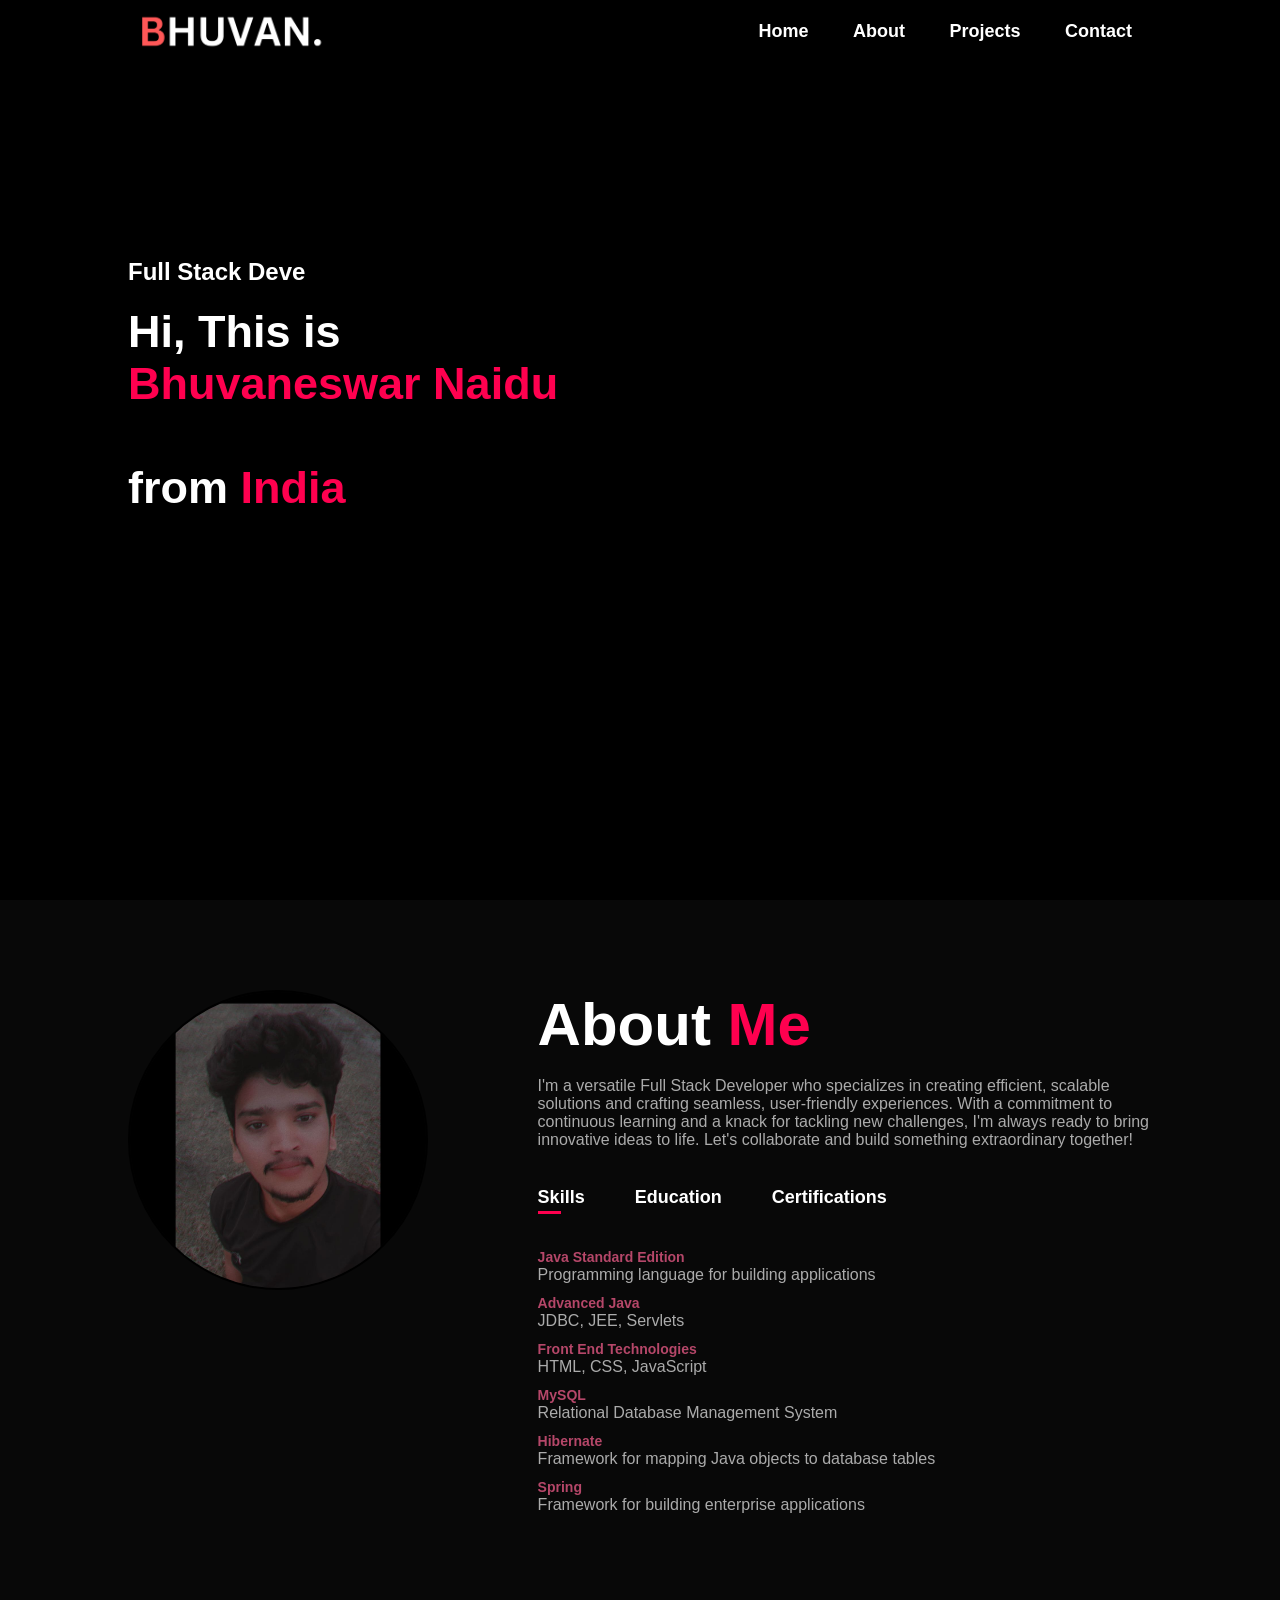
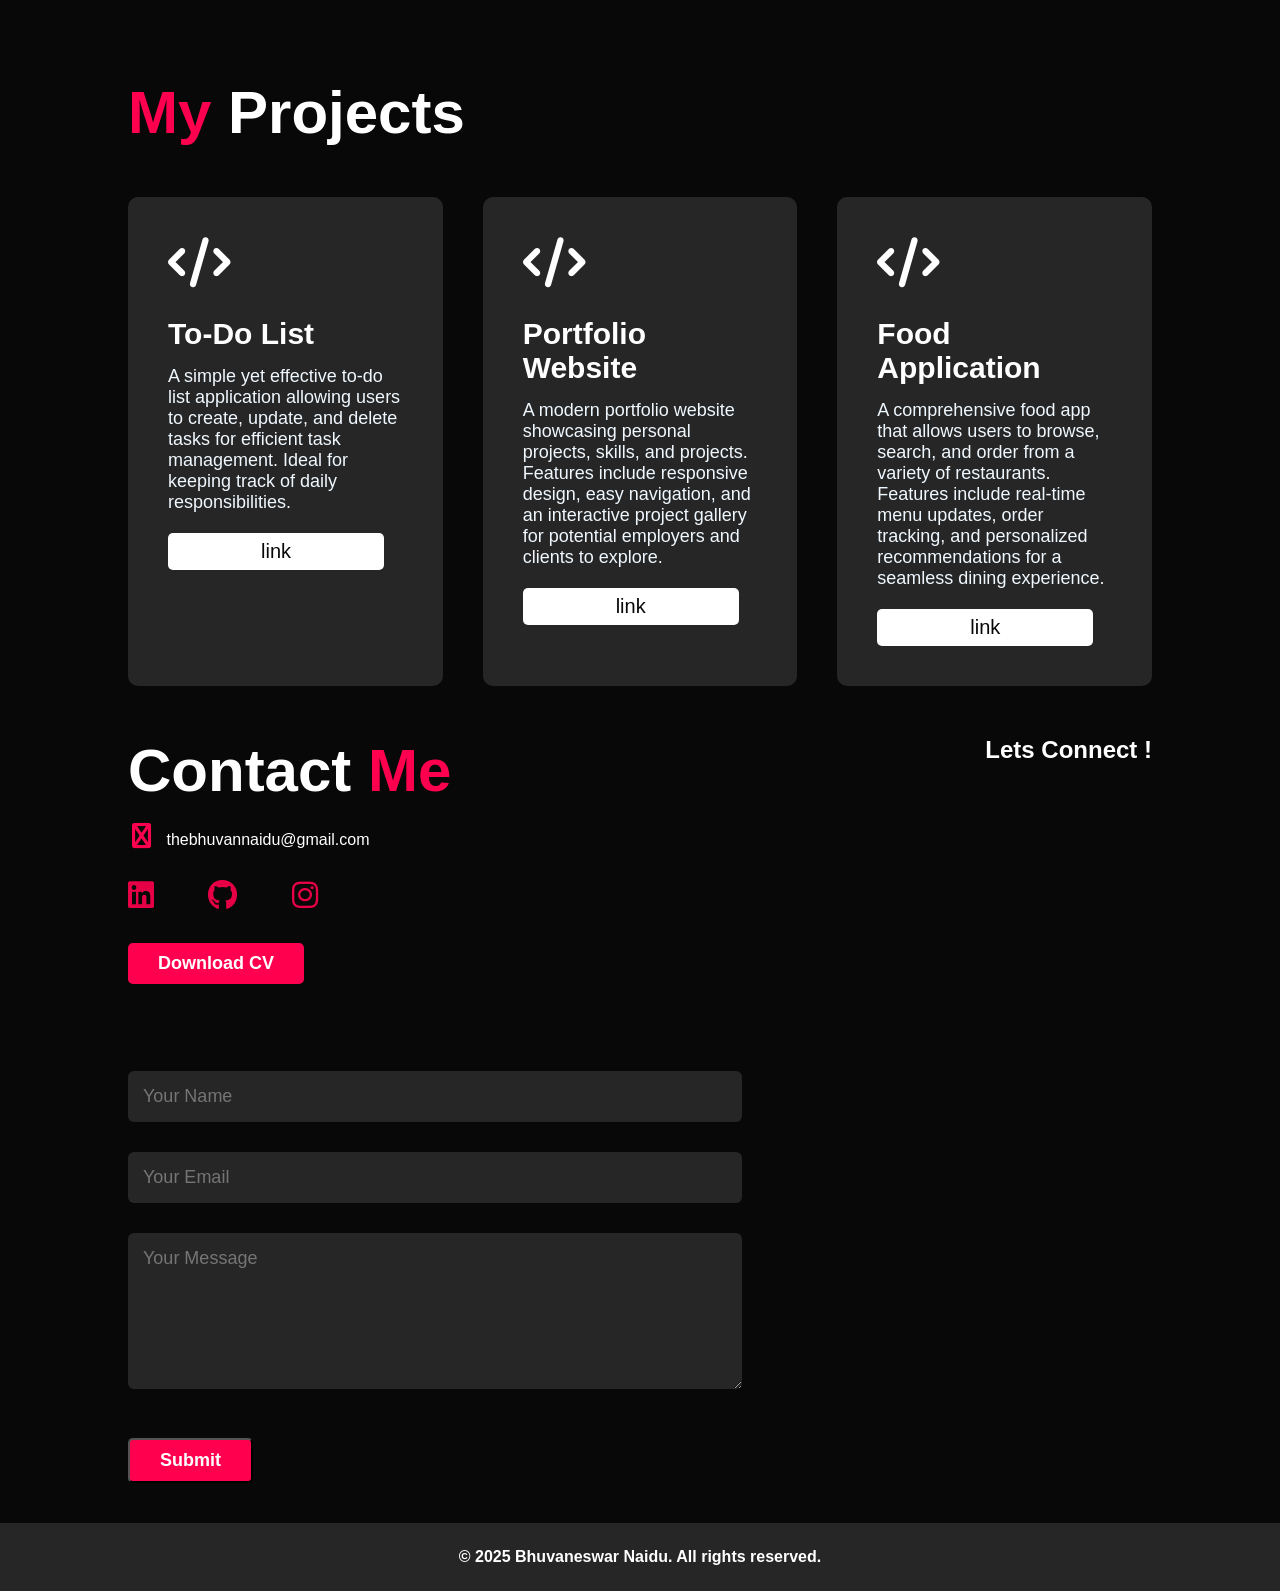
<file: MyWeb/portfolio-main/index.html>
<!DOCTYPE html>
<html lang="en">

<head>
    <meta charset="UTF-8">
    <meta name="viewport" content="width=device-width, initial-scale=1.0">
    <title>Personal Portfolio</title>
    <link rel="stylesheet" href="style.css">
    <link rel="stylesheet" href="https://cdnjs.cloudflare.com/ajax/libs/font-awesome/5.15.3/css/all.min.css">
    <link rel="stylesheet" href="https://cdnjs.cloudflare.com/ajax/libs/font-awesome/6.0.0/css/all.min.css">

    <style>
        /* Add this to your style.css or in a <style> tag in the <head> */
        #typing-text {
            /* Style this element as needed */
            /* For example: */
            font-size: 24px;
            font-weight: bold;
            color: #fff;
        }
    </style>
</head>

<body>
    <div id="header">
        <div class="container">
            <nav>
                <img src="mylogo.png" class="logo">
                <ul id="sidemenu">
                    <li><a href="#header"><strong>Home</strong></a></li>
                    <li><a href="#about"><strong>About</strong></a></li>
                    <li><a href="#projects"><strong>Projects</strong></a></li>
                    <li><a href="#contact"><strong>Contact</strong></a></li>
                    <i class="fas fa-times" onclick="closemenu()"></i>
                </ul>
                <i class="fas fa-bars" onclick="openmenu()"></i>
            </nav>

            <div class="header-text">
                <p id="typing-text"></p>
                <h1>Hi, This is<span><pre>Bhuvaneswar Naidu</pre></span> <br>from <span>India</span></h1>
            </div>
        </div>
    </div>
    <div id="about">
        <div class="container">
            <div class="row">
                <div class="about-col-1">
                    <img src="user.jpg">
                </div>
                <div class="about-col-2">
                    <h1 class="sub-title">About <span>Me</span> </h1>
                    <br>
                    <p>
                        I'm a versatile Full Stack Developer who specializes in creating efficient, scalable solutions and
                        crafting seamless, user-friendly experiences.
                        With a commitment to continuous learning and a knack for tackling new challenges,
                        I'm always ready to bring innovative ideas to life.
                        Let's collaborate and build something extraordinary together!
                    </p>
                    <br>

                    <div class="tab-titles">
                        <p class="tab-links active-link" onclick="opentab('skills')"><strong>Skills</strong></p>
                        <p class="tab-links" onclick="opentab('education')"><strong>Education</strong></p>
                        <p class="tab-links" onclick="opentab('certifications')"><strong>Certifications</strong></p>
                    </div>

                    <div class="tab-contents active-tab" id="skills" style="min-height: 300px;">
                        <ul>
                            <li><span><strong>Java Standard Edition</strong></span><br>Programming language for building
                                applications</li>
                            <li><span><strong>Advanced Java</strong></span><br>JDBC, JEE, Servlets</li>
                            <li><span><strong>Front End Technologies</strong></span><br>HTML, CSS, JavaScript</li>
                            <li><span><strong>MySQL</strong></span><br>Relational Database Management System</li>
                            <li><span><strong>Hibernate</strong></span><br>Framework for mapping Java objects to database
                                tables</li>
                            <li><span><strong>Spring</strong></span><br>Framework for building enterprise applications</li>
                        </ul>
                    </div>

                    <div class="tab-contents" id="education" style="min-height: 300px;">
                        <ul>
                            <li><span><em>2020 - 2024</em></span><br><strong>Bachelor of Technology</strong> <strong>|</strong> CSE
                            <br> PVKK Institute of Technology, Anantapuram <br>GPA: 79 / 100</li>

                            <li><span><em>2018 - 2020</em></span><br><strong>Board of Intermediate, AP</strong> <strong>|</strong> MPC
                               <br>  Sri chaitanya Junior College, Tirupati<br>GPA: 82 / 100</li>

                            <li><span><em>2017 - 2018</em></span><br><strong>Secondary School Education, AP</strong> <br>
                                Sri Nagarjuna E.M High School, Nambulipulikunta <br>  CGPA: 9.7 / 10
                               </li>
                        </ul>
                    </div>

                    <div class="tab-contents" id="certifications" style="min-height: 300px;">
                        <ul>
                            <li><span><strong>Full Stack Web Development</strong></span><br>Tap Academy, Bengaluru</li>
                            <li><span><strong>Python Programming for Everybody</strong></span><br>Coursera</li>
                            <li><span><strong>Java Programming</strong></span><br>Digibrains Academy, Anantapuram</li>
                        </ul>
                    </div>
                </div>
            </div>
        </div>
    </div>
    <div id="projects">
        <div class="container">
            <h2 class="sub-title"><span>My</span> Projects</h2>
            <div class="projects-list">
                <div>
                    <i class="fas fa-code"></i>
                    <h2><strong>To-Do List</strong></h2>
                    <p>
                        A simple yet effective to-do list application allowing users to create, update, and delete tasks for
                        efficient task management.
                        Ideal for keeping track of daily responsibilities.
                    </p>
                    <a href="https://bhuvaneshparikidona.github.io/todolist.github.io/" target="_blank"><button>link</button></a>
                </div>

                <div>
                    <i class="fas fa-code"></i>
                    <h2><strong>Portfolio Website</strong></h2>
                    <p>
                        A modern portfolio website showcasing personal projects, skills, and projects.
                        Features include responsive design, easy navigation, and an interactive project gallery for
                        potential employers and clients to explore.
                    </p>
                    <a href="https://github.com/bhuvaneshparikidona" target="_blank"><button>link</button></a>
                </div>

                <div>
                    <i class="fas fa-code"></i>
                    <h2><strong>Food Application</strong></h2>
                    <p>
                        A comprehensive food app that allows users to browse, search, and order from a variety of
                        restaurants.
                        Features include real-time menu updates, order tracking, and personalized recommendations for a
                        seamless dining experience.
                    </p>
                    <a href="https://github.com/bhuvaneshparikidona" target="_blank"><button>link</button></a>
                </div>

            </div>
        </div>
    </div>

    <div id="contact">
        <div class="container">
            <div class="row">
                <div class="contact-left">
                    <h1 class="sub-title">Contact <span>Me</span></h1> <br>
                    <pre> <i class="fas fa-google"></i>thebhuvannaidu@gmail.com</pre>
                   <!-- <p> <i class="fas fa-phone-square-alt"></i>+91-6300706692</p> -->
                    <div class="social-icons">
                        <a href="https://www.linkedin.com/in/parikidonabhuvaneswarnaidu" target="_blank"><i
                                class="fab fa-linkedin"></i></a>
                        <a href="https://github.com/bhuvaneshparikidona" target="_blank"><i class="fab fa-github"></i></a>
                        <a href="https://www.instagram.com/bhuvaneshparikidona" target="_blank"><i
                                class="fab fa-instagram"></i></a>
                        <!-- <a href="https://x.com/BhuvanNaiduOffl" target="_blank"><i class="fab fa-twitter-square"></i></a> -->
                        <a href="Resume.pdf" target="_blank" class="btn btn2">Download CV</a>
                        <br>
                        <br>
                        <br><br>
                        <br>
                    </div>
                </div>
               <center> <h2>Lets Connect !</h2></center>

                <div class="contact-right">
                    <form name="submit-to-google-sheet">
                        <input type="text" name="Name" placeholder="Your Name" required>
                        <input type="email" name="Email" placeholder="Your Email" required>
                        <textarea name="Message" rows="6" placeholder="Your Message"></textarea>
                        <button type="Submit" class="btn btn2">Submit</button>

                    </form>
                    <span id="msg"></span>
                </div>
            </div>
        </div>
    </div>

    <div class="copyright">
       <strong> <p>&copy; 2025 Bhuvaneswar Naidu. All rights reserved.</p></strong>

    </div>



    <script>
        function opentab(tabname) {
            var tablinks = document.getElementsByClassName("tab-links");
            var tabcontents = document.getElementsByClassName("tab-contents");

            for (var tablink of tablinks) {
                tablink.classList.remove("active-link");
            }
            for (var tabcontent of tabcontents) {
                tabcontent.classList.remove("active-tab");
            }

            event.currentTarget.classList.add("active-link");
            document.getElementById(tabname).classList.add("active-tab");
        }
    </script>

    <script>
        var sidemenu = document.getElementById("sidemenu")

        function openmenu() {
            sidemenu.style.right = "0";
        }

        function closemenu() {
            sidemenu.style.right = "-200px";
        }
    </script>
    <script>
        const scriptURL = 'https://script.google.com/macros/s/AKfycbynyNv6NIUG7cim1LbRhgg4oudYvaCPWzMssk5VFsi6xqHEXSx7W0-EloNi-Nw6OPyO0w/exec'
        const form = document.forms['submit-to-google-sheet']
        const msg = document.getElementById("msg")

        form.addEventListener('submit', e => {
            e.preventDefault()
            fetch(scriptURL, { method: 'POST', body: new FormData(form) })
                .then(response => {
                    msg.innerHTML = "Message sent successfully"
                    setTimeout(function () {
                        msg.innerHTML = ""
                    }, 9000)
                    form.reset()
                })
                .catch(error => console.error('Error!', error.message))
        })
    </script>

    <script>
        const textToType = "Full Stack Developer";
        const typingSpeed = 100; // Adjust for typing speed in milliseconds
        let charIndex = 0;
        const typingTextElement = document.getElementById("typing-text");

        function typeText() {
            if (charIndex < textToType.length) {
                typingTextElement.textContent += textToType.charAt(charIndex);
                charIndex++;
                setTimeout(typeText, typingSpeed);
            }
        }

        // Start the typing animation when the page loads
        window.onload = function() {
            typeText();
        };
    </script>
</body>

</html>
</file>
<file: MyWeb/portfolio-main/style.css>
*{
    margin: 0;
    padding: 0;
    font-family: 'Poppins', sans-serif;
    box-sizing: border-box;
}

html{
    scroll-behavior: smooth;
}

body{
    background: #080808;
    color: #fff;
}

#header{
    width: 100%;
    height: 100vh;
    background-image: url(backgroundimage.png);
    background-size: cover;
    background-position: center;
}

.container{
    padding: 10px 10%;
}

nav{
    display: flex;
    align-items: center;
    justify-content: space-between;
    flex-wrap: wrap;
}

.logo{
    width: 200px;
}

nav ul li{
    display: inline-block;
    list-style: none;
    margin: 10px 20px;
}

nav ul li a{
    color: #fff;
    text-decoration: none;
    font-size: 18px;
    position: relative;
}

nav ul li a::after{
    content: '';
    width: 0;
    height: 3px;
    background: #ff004f;
    position: absolute;
    left: 0;
    bottom: -6px;
    transition: 0.5s;
}

nav ul li a:hover::after{
    width: 100%;
}

.header-text{
    margin-top: 20%;
    font-size: 30px;
}

.header-text h1{
    margin-top: 20px;
    font-size: 45px;
}

.header-text h1 span{
    color: #ff004f;
}
.sub-title  span{
    color: #ff004f;
}


/* --------------------- <About> ---------------- */

#about{
    padding: 80px 0;
    color: #ababab;
}

.row{
    display: flex;
    justify-content: space-between;
    flex-wrap: wrap;
}

.about-col-1{
    flex-basis: 35%;
}

.about-col-1 img{
     width: 300px; /* Set the desired width of the square */
        height: 300px; /* Set the desired height of the square */
        border-radius: 50%; /* This makes the square a circle */
        object-fit: cover; /* Ensures the image fits nicely within the circle */
        border: 2px solid #000;
   
}

.about-col-2{
    flex-basis: 60%;
}

.sub-title{
    font-size: 60px;
    font-weight: 600;
    color: #fff;
}

.tab-titles{
    display: flex;
    margin: 20px 0 40px;
    color: #fff;
}

.tab-links{
    margin-right: 50px;
    font-size: 18px;
    font-weight: 500;
    cursor: pointer;
    position: relative;
}

.tab-links::after{
    content: '';
    width: 0;
    height: 3px;
    background: #ff004f;
    position: absolute;
    left: 0;
    bottom: -6px;
    transition: 0.5s;
}

.tab-links.active-link::after{
    width: 50%;
}

.tab-contents ul li{
    list-style: none;
    margin: 10px 0;
}

.tab-contents ul li span{
    color: #b54769;
    font-size: 14px;
}

.tab-contents{
    display: none;
    min-height: 300px; 
}

.tab-contents.active-tab{
    display: block;
}


/* -----------------------Projects-------------------------- */
#projects{
    padding: 30px 0;
}

.projects-list{
    display: grid;
    grid-template-columns: repeat(auto-fit, minmax(250px,1fr));
    grid-gap: 40px;
    margin-top: 50px;
}
.projects-list div{
    background: #262626;
    padding: 40px;
    font-size: 18px;
    font-weight: 300;
    border-radius: 10px;
    transition:  background 0.5s, transform 0.5s;

}

.projects-list div i{
    font-size: 50px;
    margin-bottom: 30px;
    color: #fff;
}

.projects-list div p{
    color: aliceblue;
}

.projects-list div h2{
    font-size: 30px;
    font-weight: 500;
    margin-bottom: 15px;
    color: #fff;
}

.projects-list div a{
    text-decoration: none;
    color: #fff;
    font-size: 20px;
    margin-top: 20px;
    display: inline-block;
    cursor: pointer;
}
.projects-list div a:hover{
    color: #262626;
    
}

.projects-list div:hover{
    background: #ff004f;
    transform: translateY(-10px); 

}
.projects-list button {
    background: #fff;
    color: #080808;
    padding: 7px 93px;
    font-size: 20px;
    border: none;
    border-radius: 5px;
    cursor: pointer;
    transition: background 0.3s, transform 0.3s;
    font-family: 'Trebuchet MS', 'Lucida Sans Unicode', 'Lucida Grande', 'Lucida Sans', Arial, sans-serif;
}

.projects-list button:hover {
    background: #fff; 
    transform: translateY(-3px); 
    color: #080808;
}


/* Contact------------ */
.contact-left{
    flex-basis: 35%;
}

.contact-right{
    flex-basis: 60%;
}

.contact-left p{
    margin-top: 30px;
}

.contact-left p i{
    color: #ff004f;
    margin-right: 15px;
    font-size: 25px;
}

.contact-left pre i{
    color: #ff004f;
    margin-right: 15px;
    font-size: 25px;
}

.social-icons{
    margin-top: 30px;
}

.social-icons a{
    text-decoration: none;
    font-size: 30px;
    margin-right: 50px;
    color: #e60045;
    display: inline-block;
    transition: transform 0.5s;
}

.social-icons a:hover{
    color: #fff ;
    transform: translateY(-5px);
}

.btn.btn2 {
    display: inline-block;
    background: #ff004f;
    color: #fff;
    padding: 10px 30px;
    font-size: 18px;
    font-weight: 600;
    border-radius: 5px;
    text-decoration: none;
    margin-top: 30px;
    transition: background 0.3s, transform 0.3s;
}

.btn.btn2:hover {
    background: #e60045; 
    transform: translateY(-3px);
    color: #ababab;
    
}

.contact-right form{
    width: 100%;
}

form input, form textarea{
    width: 100%;
    border: 0;
    outline: none;
    background: #262626;
    padding: 15px;
    margin: 15px 0;
    color: #fff;
    font-size: 18px;
    border-radius: 6px;
}

.copyright{
    width: 100%;
    text-align: center;
    padding: 25px 0;
    background: #262626;
    font-weight: 300;
    margin-top: 20px;
}


/* CSS for Small Screen */

.fas.fa-bars, .fas.fa-times {
    display: none;
}

@media only screen and (max-width:600px){
    #header{
        background-image: url(phonebg.png);
    }
    .header-text{
        margin-top: 100% ;
        font-size: 16px;
    }
    .logo{
        width: 160px;
        height: 50px;
    }
    .header-text h1{
        font-size: 30px;
    }
    .fas.fa-bars, .fas.fa-times {
        display:block;
        font-size: 25px;
    }

    .about-col-1 img{
     width: 300px; 
        height: 300px; 
        border-radius: 50%;
        object-fit: cover; 
        border: 2px solid #000;
   
}

    nav ul{
        background: #ff004f;
        position: fixed;
        top: 0;
        right: -200px;
        width: 200px;
        height: 100vh;
        padding-top: 50px;
        z-index: 2;
        transition: right 0.5s;
    }

    nav ul li{
        display: block;
        margin: 25px;
    }
    nav ul .fas{
        position: absolute;
        top: 25px;
        left: 25px;
        cursor: pointer;
    }
    .sub-title{
        font-size: 30px;
    }
    .tab-contents{
        font-size: 15px;
        
    } 
    .tab-titles p{
        font-size: 18px;
    }
    .tab-contents li{
        font-size: 15px;
    }

    .about-col-1,.about-col-2{
        flex-basis: 100%;
    }

    .about-col-1{
        margin-bottom: 30px;
    }
    .about-col-2{
        font-size: 18px;

    }
    .projects-list div i{
        color: #ff004f;
    }

    
    .tab-links{
        font-size: 16px;
        margin-right: 20px;
    }
    .contact-left,.contact-right{
        flex-basis: 100%;
    }

    .social-icons{
    font-size: 10px;
    }

    .copyright{
        font-size: 14px;
    }
}

#msg{
    color: #61b752;
    margin-top: 10px;
    display: block;
}
</file>
